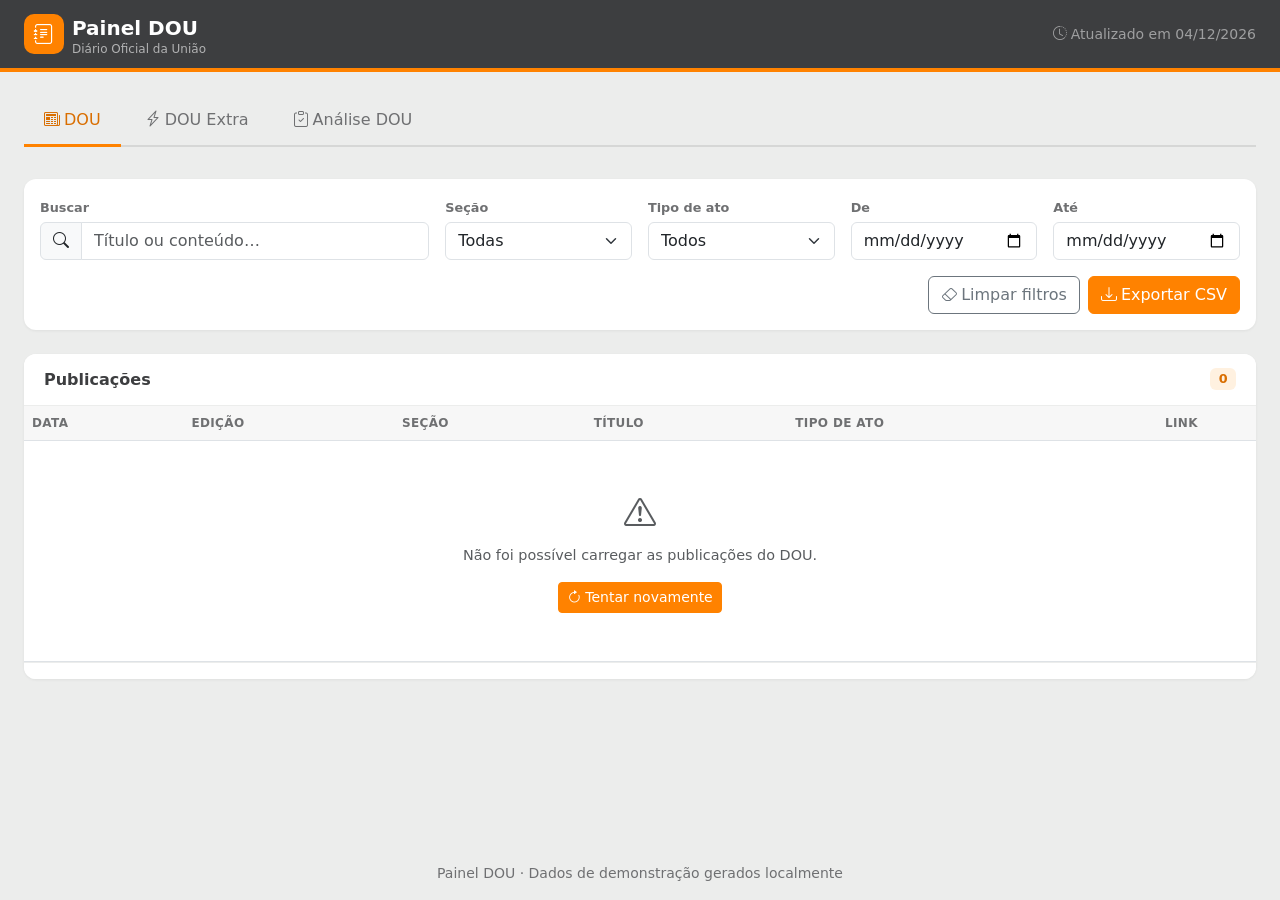
<file: index.html>
<!doctype html>
<html lang="pt-BR">
<head>
  <meta charset="utf-8">
  <meta name="viewport" content="width=device-width, initial-scale=1">
  <title>Painel DOU</title>

  <link href="https://cdn.jsdelivr.net/npm/bootstrap@5.3.3/dist/css/bootstrap.min.css" rel="stylesheet">
  <link href="https://cdn.jsdelivr.net/npm/bootstrap-icons@1.11.3/font/bootstrap-icons.min.css" rel="stylesheet">
  <link href="assets/css/style.css" rel="stylesheet">
</head>
<body>

  <!-- Cabeçalho -->
  <nav class="navbar navbar-dark topo">
    <div class="container-fluid px-3 px-lg-4">
      <span class="navbar-brand d-flex align-items-center gap-2">
        <span class="marca-icone"><i class="bi bi-journal-text"></i></span>
        <span>
          <strong>Painel DOU</strong>
          <small class="d-block subtitulo">Diário Oficial da União</small>
        </span>
      </span>
      <span class="text-white-50 small d-none d-sm-inline">
        <i class="bi bi-clock-history me-1"></i>Atualizado em <span id="data-atualizacao">—</span>
      </span>
    </div>
  </nav>

  <main class="container-fluid px-3 px-lg-4 py-4">
    <!-- Abas -->
    <ul class="nav nav-tabs abas mb-4" id="abas" role="tablist">
      <li class="nav-item" role="presentation">
        <button class="nav-link active" id="tab-dou" data-bs-toggle="tab" data-bs-target="#pane-dou" type="button" role="tab" aria-controls="pane-dou" aria-selected="true">
          <i class="bi bi-newspaper me-1"></i>DOU
        </button>
      </li>
      <li class="nav-item" role="presentation">
        <button class="nav-link" id="tab-extra" data-bs-toggle="tab" data-bs-target="#pane-extra" type="button" role="tab" aria-controls="pane-extra" aria-selected="false">
          <i class="bi bi-lightning-charge me-1"></i>DOU Extra
        </button>
      </li>
      <li class="nav-item" role="presentation">
        <button class="nav-link" id="tab-analise" data-bs-toggle="tab" data-bs-target="#pane-analise" type="button" role="tab" aria-controls="pane-analise" aria-selected="false">
          <i class="bi bi-clipboard-check me-1"></i>Análise DOU
        </button>
      </li>
    </ul>

    <div class="tab-content">

      <!-- ============ ABA 1: DOU ============ -->
      <section class="tab-pane fade show active" id="pane-dou" role="tabpanel" aria-labelledby="tab-dou" tabindex="0">

        <div class="row g-3 mb-4" id="dou-kpis"></div>

        <div class="card cartao mb-4">
          <div class="card-body">
            <div class="row g-3 align-items-end">
              <div class="col-12 col-lg-4">
                <label class="form-label" for="dou-busca">Buscar</label>
                <div class="input-group">
                  <span class="input-group-text"><i class="bi bi-search"></i></span>
                  <input type="search" class="form-control" id="dou-busca" placeholder="Título ou conteúdo…">
                </div>
              </div>
              <div class="col-6 col-md-3 col-lg-2">
                <label class="form-label" for="dou-secao">Seção</label>
                <select class="form-select" id="dou-secao"><option value="">Todas</option></select>
              </div>
              <div class="col-6 col-md-3 col-lg-2">
                <label class="form-label" for="dou-tipo">Tipo de ato</label>
                <select class="form-select" id="dou-tipo"><option value="">Todos</option></select>
              </div>
              <div class="col-6 col-md-3 col-lg-2">
                <label class="form-label" for="dou-de">De</label>
                <input type="date" class="form-control" id="dou-de">
              </div>
              <div class="col-6 col-md-3 col-lg-2">
                <label class="form-label" for="dou-ate">Até</label>
                <input type="date" class="form-control" id="dou-ate">
              </div>
              <div class="col-12 d-flex gap-2 justify-content-lg-end">
                <button class="btn btn-outline-secondary" id="dou-limpar"><i class="bi bi-eraser me-1"></i>Limpar filtros</button>
                <button class="btn btn-laranja" id="dou-exportar"><i class="bi bi-download me-1"></i>Exportar CSV</button>
              </div>
            </div>
          </div>
        </div>

        <div class="card cartao">
          <div class="card-header d-flex justify-content-between align-items-center">
            <h2 class="h6 mb-0">Publicações</h2>
            <span class="badge badge-contagem" id="dou-contagem">0</span>
          </div>
          <div class="table-responsive">
            <table class="table table-hover align-middle mb-0 tabela">
              <thead>
                <tr>
                  <th>Data</th>
                  <th>Edição</th>
                  <th>Seção</th>
                  <th>Título</th>
                  <th class="d-none d-md-table-cell">Tipo de ato</th>
                  <th class="text-center">Link</th>
                </tr>
              </thead>
              <tbody id="dou-tabela"></tbody>
            </table>
          </div>
          <div class="card-footer d-flex flex-wrap justify-content-between align-items-center gap-2">
            <small class="text-muted" id="dou-info"></small>
            <nav aria-label="Paginação DOU"><ul class="pagination pagination-sm mb-0" id="dou-paginacao"></ul></nav>
          </div>
        </div>
      </section>

      <!-- ============ ABA 2: DOU EXTRA ============ -->
      <section class="tab-pane fade" id="pane-extra" role="tabpanel" aria-labelledby="tab-extra" tabindex="0">

        <div class="alert alerta-extra d-flex align-items-center gap-2 mb-4" role="note">
          <i class="bi bi-info-circle-fill"></i>
          <span>As edições extras são publicadas fora do horário regular, para atos que exigem divulgação imediata.</span>
        </div>

        <div class="row g-3 mb-4" id="extra-kpis"></div>

        <div class="card cartao mb-4">
          <div class="card-body">
            <div class="row g-3 align-items-end">
              <div class="col-12 col-lg-4">
                <label class="form-label" for="extra-busca">Buscar</label>
                <div class="input-group">
                  <span class="input-group-text"><i class="bi bi-search"></i></span>
                  <input type="search" class="form-control" id="extra-busca" placeholder="Título ou conteúdo…">
                </div>
              </div>
              <div class="col-6 col-md-3 col-lg-2">
                <label class="form-label" for="extra-secao">Seção</label>
                <select class="form-select" id="extra-secao"><option value="">Todas</option></select>
              </div>
              <div class="col-6 col-md-3 col-lg-2">
                <label class="form-label" for="extra-tipo">Tipo de ato</label>
                <select class="form-select" id="extra-tipo"><option value="">Todos</option></select>
              </div>
              <div class="col-6 col-md-3 col-lg-2">
                <label class="form-label" for="extra-de">De</label>
                <input type="date" class="form-control" id="extra-de">
              </div>
              <div class="col-6 col-md-3 col-lg-2">
                <label class="form-label" for="extra-ate">Até</label>
                <input type="date" class="form-control" id="extra-ate">
              </div>
              <div class="col-12 d-flex gap-2 justify-content-lg-end">
                <button class="btn btn-outline-secondary" id="extra-limpar"><i class="bi bi-eraser me-1"></i>Limpar filtros</button>
                <button class="btn btn-laranja" id="extra-exportar"><i class="bi bi-download me-1"></i>Exportar CSV</button>
              </div>
            </div>
          </div>
        </div>

        <div class="card cartao">
          <div class="card-header d-flex justify-content-between align-items-center">
            <h2 class="h6 mb-0">Publicações em edição extra</h2>
            <span class="badge badge-contagem" id="extra-contagem">0</span>
          </div>
          <div class="table-responsive">
            <table class="table table-hover align-middle mb-0 tabela">
              <thead>
                <tr>
                  <th>Data</th>
                  <th>Edição</th>
                  <th>Seção</th>
                  <th>Título</th>
                  <th class="d-none d-md-table-cell">Tipo de ato</th>
                  <th class="text-center">Link</th>
                </tr>
              </thead>
              <tbody id="extra-tabela"></tbody>
            </table>
          </div>
          <div class="card-footer d-flex flex-wrap justify-content-between align-items-center gap-2">
            <small class="text-muted" id="extra-info"></small>
            <nav aria-label="Paginação DOU Extra"><ul class="pagination pagination-sm mb-0" id="extra-paginacao"></ul></nav>
          </div>
        </div>
      </section>

      <!-- ============ ABA 3: ANÁLISE DOU ============ -->
      <section class="tab-pane fade" id="pane-analise" role="tabpanel" aria-labelledby="tab-analise" tabindex="0">

        <div class="d-flex justify-content-between align-items-center mb-3">
          <h2 class="h6 mb-0 titulo-secao">Pareceres das normas encontradas</h2>
          <span class="badge badge-contagem" id="analise-contagem">0</span>
        </div>

        <div class="row g-4 align-items-start" id="analise-pareceres"></div>
      </section>

    </div>
  </main>

  <footer class="rodape text-center py-3 small">
    Painel DOU · Dados de demonstração gerados localmente
  </footer>

  <!-- Modal de detalhes do ato -->
  <div class="modal fade" id="modal-ato" tabindex="-1" aria-labelledby="modal-ato-titulo" aria-hidden="true">
    <div class="modal-dialog modal-lg modal-dialog-centered modal-dialog-scrollable">
      <div class="modal-content">
        <div class="modal-header">
          <h2 class="modal-title h6" id="modal-ato-titulo">Detalhes do ato</h2>
          <button type="button" class="btn-close" data-bs-dismiss="modal" aria-label="Fechar"></button>
        </div>
        <div class="modal-body" id="modal-ato-corpo"></div>
        <div class="modal-footer">
          <a class="btn btn-outline-secondary d-none" id="modal-ato-link" target="_blank" rel="noopener"><i class="bi bi-box-arrow-up-right me-1"></i>Abrir no DOU</a>
          <button type="button" class="btn btn-outline-secondary" id="modal-ato-copiar"><i class="bi bi-clipboard me-1"></i>Copiar referência</button>
          <button type="button" class="btn btn-laranja" data-bs-dismiss="modal">Fechar</button>
        </div>
      </div>
    </div>
  </div>

  <script src="https://cdn.jsdelivr.net/npm/bootstrap@5.3.3/dist/js/bootstrap.bundle.min.js"></script>
  <script src="assets/js/data.js"></script>
  <script src="assets/js/app.js"></script>
</body>
</html>
</file>
<file: assets/css/style.css>
:root {
  --laranja: #FF8200;
  --laranja-escuro: #D96E00;
  --laranja-suave: #FFF1E0;
  --cinza: #6F7072;
  --cinza-escuro: #3D3E40;
  --cinza-claro: #ECEDEC;

  --bs-link-color: var(--laranja-escuro);
  --bs-link-hover-color: var(--laranja);
  --bs-body-font-family: system-ui, -apple-system, "Segoe UI", Roboto, "Helvetica Neue", Arial, sans-serif;
}

body {
  background: var(--cinza-claro);
  color: var(--cinza-escuro);
  min-height: 100vh;
  display: flex;
  flex-direction: column;
}

main { flex: 1; }

/* Cabeçalho */
.topo {
  background: var(--cinza-escuro);
  border-bottom: 4px solid var(--laranja);
}
.marca-icone {
  display: inline-grid;
  place-items: center;
  width: 40px;
  height: 40px;
  border-radius: 10px;
  background: var(--laranja);
  font-size: 1.25rem;
}
.subtitulo {
  font-size: .75rem;
  color: rgba(255, 255, 255, .6);
  line-height: 1;
}

/* Abas */
.abas { border-bottom: 2px solid #d6d7d6; gap: .25rem; }
.abas .nav-link {
  color: var(--cinza);
  font-weight: 500;
  border: 0;
  border-bottom: 3px solid transparent;
  margin-bottom: -2px;
  background: transparent;
  padding: .75rem 1.25rem;
}
.abas .nav-link:hover { color: var(--laranja-escuro); }
.abas .nav-link.active {
  color: var(--laranja-escuro);
  background: transparent;
  border-bottom-color: var(--laranja);
}

/* Cartões */
.cartao {
  border: 0;
  border-radius: 12px;
  box-shadow: 0 1px 3px rgba(0, 0, 0, .06);
}
.cartao .card-header {
  background: #fff;
  border-bottom: 1px solid var(--cinza-claro);
  padding: .9rem 1.25rem;
  border-radius: 12px 12px 0 0;
}
.cartao .card-header h2 { font-weight: 600; color: var(--cinza-escuro); }
.cartao .card-footer {
  background: #fff;
  border-top: 1px solid var(--cinza-claro);
  border-radius: 0 0 12px 12px;
}

/* KPIs */
.kpi {
  background: #fff;
  border-radius: 12px;
  padding: 1rem 1.25rem;
  box-shadow: 0 1px 3px rgba(0, 0, 0, .06);
  border-left: 4px solid var(--laranja);
  height: 100%;
}
.kpi-rotulo {
  font-size: .8rem;
  color: var(--cinza);
  text-transform: uppercase;
  letter-spacing: .03em;
}
.kpi-valor {
  font-size: 1.6rem;
  font-weight: 700;
  color: var(--cinza-escuro);
  font-variant-numeric: tabular-nums;
  line-height: 1.2;
  overflow-wrap: anywhere;
}
.kpi-valor.texto { font-size: 1.05rem; padding-top: .35rem; }
.kpi-icone { color: var(--laranja); font-size: 1.4rem; }
.min-w-0 { min-width: 0; }

/* Formulários e botões */
.form-label { font-size: .8rem; font-weight: 600; color: var(--cinza); margin-bottom: .3rem; }
.form-control:focus, .form-select:focus {
  border-color: var(--laranja);
  box-shadow: 0 0 0 .2rem rgba(255, 130, 0, .2);
}
.btn-laranja {
  --bs-btn-color: #fff;
  --bs-btn-bg: var(--laranja);
  --bs-btn-border-color: var(--laranja);
  --bs-btn-hover-color: #fff;
  --bs-btn-hover-bg: var(--laranja-escuro);
  --bs-btn-hover-border-color: var(--laranja-escuro);
  --bs-btn-active-color: #fff;
  --bs-btn-active-bg: var(--laranja-escuro);
  --bs-btn-active-border-color: var(--laranja-escuro);
  --bs-btn-focus-shadow-rgb: 255, 130, 0;
}

/* Tabela */
.tabela thead th {
  background: #f7f7f7;
  color: var(--cinza);
  font-size: .75rem;
  text-transform: uppercase;
  letter-spacing: .03em;
  white-space: nowrap;
}
.tabela tbody tr { cursor: pointer; }
.tabela tbody tr:hover td { background: var(--laranja-suave); }
.tabela td { font-size: .9rem; }
.tabela .titulo-ato { font-weight: 600; color: var(--cinza-escuro); }
.tabela .ementa-ato {
  color: var(--cinza);
  font-size: .8rem;
  display: -webkit-box;
  -webkit-line-clamp: 1;
  -webkit-box-orient: vertical;
  overflow: hidden;
}
.badge-secao {
  background: var(--cinza-claro);
  color: var(--cinza-escuro);
  font-weight: 600;
}
.badge-extra { background: var(--laranja); color: #fff; }
.badge-contagem { background: var(--laranja-suave); color: var(--laranja-escuro); font-size: .8rem; }

.pagination {
  --bs-pagination-color: var(--cinza);
  --bs-pagination-hover-color: var(--laranja-escuro);
  --bs-pagination-focus-color: var(--laranja-escuro);
  --bs-pagination-focus-box-shadow: 0 0 0 .2rem rgba(255, 130, 0, .2);
  --bs-pagination-active-bg: var(--laranja);
  --bs-pagination-active-border-color: var(--laranja);
}

.alerta-extra {
  background: var(--laranja-suave);
  color: var(--cinza-escuro);
  border: 1px solid #ffd3a3;
}
.alerta-extra i { color: var(--laranja); }

/* Pareceres */
.titulo-secao { font-weight: 600; color: var(--cinza-escuro); }
.cartao-parecer {
  --cor-parecer: var(--cinza);
  --fundo-parecer: var(--cinza-claro);
  border-top: 4px solid var(--cor-parecer);
}
.parecer-aplicavel { --cor-parecer: var(--laranja); --fundo-parecer: var(--laranja-suave); }
.parecer-atencao { --cor-parecer: var(--cinza-escuro); --fundo-parecer: var(--cinza-claro); }
.parecer-nao-aplicavel { --cor-parecer: var(--cinza); --fundo-parecer: #f5f5f5; }
.badge-parecer {
  background: var(--fundo-parecer);
  color: var(--cor-parecer);
  font-weight: 600;
  font-size: .75rem;
}
.parecer-aplicavel .badge-parecer { color: var(--laranja-escuro); }
.titulo-norma { font-size: .95rem; font-weight: 700; color: var(--cinza-escuro); margin-bottom: .25rem; }
.orgao-norma { font-size: .8rem; color: var(--cinza); }
.texto-parecer { font-size: .9rem; white-space: pre-line; }
.texto-parecer.colapsado {
  display: -webkit-box;
  -webkit-line-clamp: 4;
  -webkit-box-orient: vertical;
  overflow: hidden;
}
.alternar-texto { color: var(--laranja-escuro); font-weight: 600; text-decoration: none; }
.alternar-texto:hover, .alternar-texto:focus { color: var(--laranja); text-decoration: underline; }

/* Modal */
.detalhe-rotulo { font-size: .75rem; text-transform: uppercase; color: var(--cinza); letter-spacing: .03em; }
.detalhe-valor { font-weight: 500; }
.conteudo-ato { white-space: pre-line; font-size: .9rem; }

.rodape { color: var(--cinza); }
</file>
